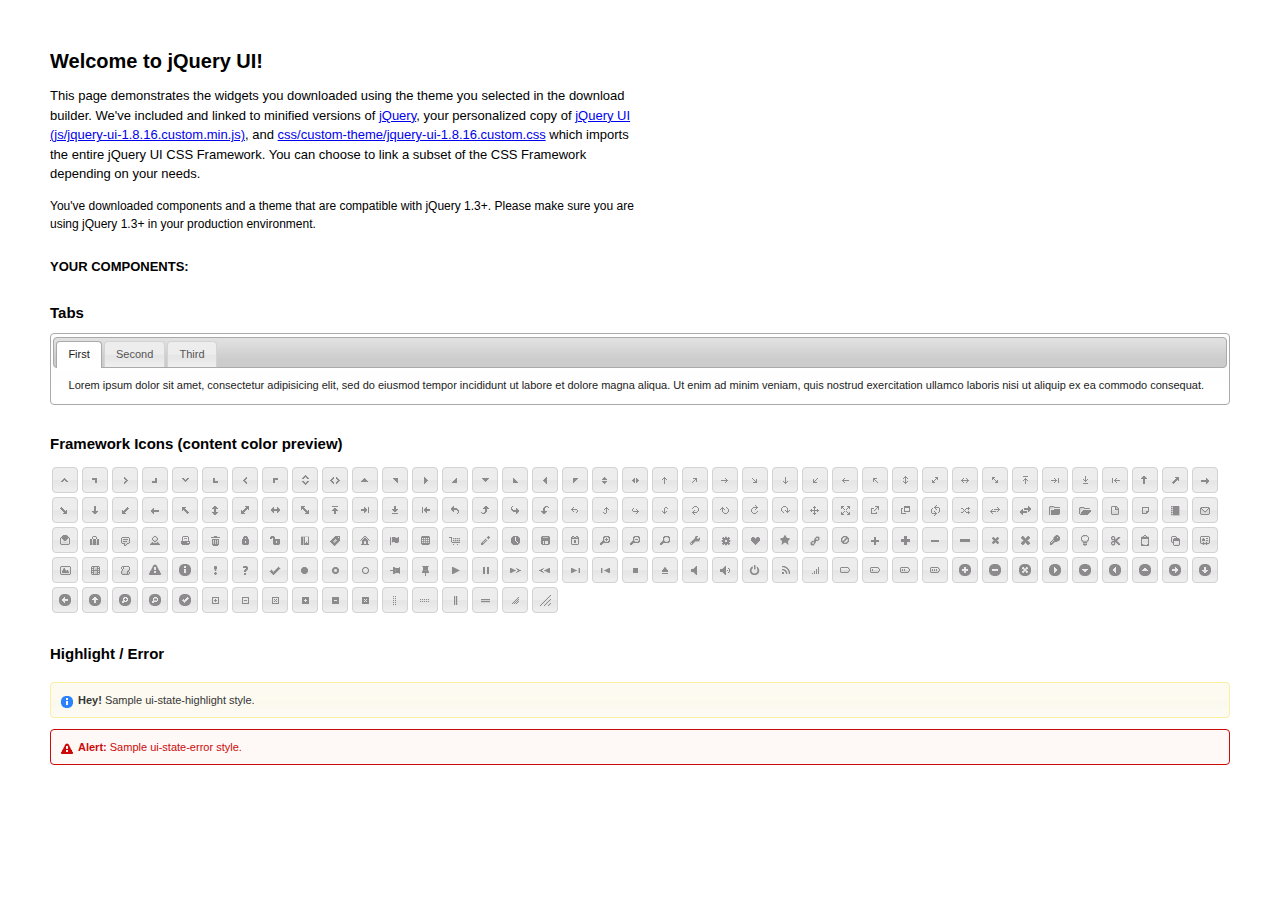
<file: jquery-ui/index.html>
<!DOCTYPE html>
<html>
	<head>
		<meta http-equiv="Content-Type" content="text/html; charset=iso-8859-1" />
		<title>jQuery UI Example Page</title>
		<link type="text/css" href="css/custom-theme/jquery-ui-1.8.16.custom.css" rel="stylesheet" />	
		<script type="text/javascript" src="js/jquery-1.6.2.min.js"></script>
		<script type="text/javascript" src="js/jquery-ui-1.8.16.custom.min.js"></script>
		<script type="text/javascript">
			$(function(){
	
				// Tabs
				$('#tabs').tabs();
				
				//hover states on the static widgets
				$('#dialog_link, ul#icons li').hover(
					function() { $(this).addClass('ui-state-hover'); }, 
					function() { $(this).removeClass('ui-state-hover'); }
				);
				
			});
		</script>
		<style type="text/css">
			/*demo page css*/
			body{ font: 62.5% "Trebuchet MS", sans-serif; margin: 50px;}
			.demoHeaders { margin-top: 2em; }
			#dialog_link {padding: .4em 1em .4em 20px;text-decoration: none;position: relative;}
			#dialog_link span.ui-icon {margin: 0 5px 0 0;position: absolute;left: .2em;top: 50%;margin-top: -8px;}
			ul#icons {margin: 0; padding: 0;}
			ul#icons li {margin: 2px; position: relative; padding: 4px 0; cursor: pointer; float: left;  list-style: none;}
			ul#icons span.ui-icon {float: left; margin: 0 4px;}
		</style>	
	</head>
	<body>
	<h1>Welcome to jQuery UI!</h1>
	<p style="font-size: 1.3em; line-height: 1.5; margin: 1em 0; width: 50%;">This page demonstrates the widgets you downloaded using the theme you selected in the download builder. We've included and linked to minified versions of <a href="js/jquery-1.6.2.min.js">jQuery</a>, your personalized copy of <a href="js/jquery-ui-1.8.16.custom.min.js">jQuery UI (js/jquery-ui-1.8.16.custom.min.js)</a>, and <a href="css/custom-theme/jquery-ui-1.8.16.custom.css">css/custom-theme/jquery-ui-1.8.16.custom.css</a> which imports the entire jQuery UI CSS Framework. You can choose to link a subset of the CSS Framework depending on your needs. </p>
	<p style="font-size: 1.2em; line-height: 1.5; margin: 1em 0; width: 50%;">You've downloaded components and a theme that are compatible with jQuery 1.3+. Please make sure you are using jQuery 1.3+ in your production environment.</p>	

	<p style="font-weight: bold; margin: 2em 0 1em; font-size: 1.3em;">YOUR COMPONENTS:</p>
	
		<!-- Tabs -->
		<h2 class="demoHeaders">Tabs</h2>
		<div id="tabs">
			<ul>
				<li><a href="#tabs-1">First</a></li>
				<li><a href="#tabs-2">Second</a></li>
				<li><a href="#tabs-3">Third</a></li>
			</ul>
			<div id="tabs-1">Lorem ipsum dolor sit amet, consectetur adipisicing elit, sed do eiusmod tempor incididunt ut labore et dolore magna aliqua. Ut enim ad minim veniam, quis nostrud exercitation ullamco laboris nisi ut aliquip ex ea commodo consequat.</div>
			<div id="tabs-2">Phasellus mattis tincidunt nibh. Cras orci urna, blandit id, pretium vel, aliquet ornare, felis. Maecenas scelerisque sem non nisl. Fusce sed lorem in enim dictum bibendum.</div>
			<div id="tabs-3">Nam dui erat, auctor a, dignissim quis, sollicitudin eu, felis. Pellentesque nisi urna, interdum eget, sagittis et, consequat vestibulum, lacus. Mauris porttitor ullamcorper augue.</div>
		</div>
			
				
				
		<h2 class="demoHeaders">Framework Icons (content color preview)</h2>
		<ul id="icons" class="ui-widget ui-helper-clearfix">
		
		<li class="ui-state-default ui-corner-all" title=".ui-icon-carat-1-n"><span class="ui-icon ui-icon-carat-1-n"></span></li>
		<li class="ui-state-default ui-corner-all" title=".ui-icon-carat-1-ne"><span class="ui-icon ui-icon-carat-1-ne"></span></li>
		<li class="ui-state-default ui-corner-all" title=".ui-icon-carat-1-e"><span class="ui-icon ui-icon-carat-1-e"></span></li>
		
		<li class="ui-state-default ui-corner-all" title=".ui-icon-carat-1-se"><span class="ui-icon ui-icon-carat-1-se"></span></li>
		<li class="ui-state-default ui-corner-all" title=".ui-icon-carat-1-s"><span class="ui-icon ui-icon-carat-1-s"></span></li>
		<li class="ui-state-default ui-corner-all" title=".ui-icon-carat-1-sw"><span class="ui-icon ui-icon-carat-1-sw"></span></li>
		<li class="ui-state-default ui-corner-all" title=".ui-icon-carat-1-w"><span class="ui-icon ui-icon-carat-1-w"></span></li>
		<li class="ui-state-default ui-corner-all" title=".ui-icon-carat-1-nw"><span class="ui-icon ui-icon-carat-1-nw"></span></li>
		<li class="ui-state-default ui-corner-all" title=".ui-icon-carat-2-n-s"><span class="ui-icon ui-icon-carat-2-n-s"></span></li>
		<li class="ui-state-default ui-corner-all" title=".ui-icon-carat-2-e-w"><span class="ui-icon ui-icon-carat-2-e-w"></span></li>
		<li class="ui-state-default ui-corner-all" title=".ui-icon-triangle-1-n"><span class="ui-icon ui-icon-triangle-1-n"></span></li>
		<li class="ui-state-default ui-corner-all" title=".ui-icon-triangle-1-ne"><span class="ui-icon ui-icon-triangle-1-ne"></span></li>
		
		<li class="ui-state-default ui-corner-all" title=".ui-icon-triangle-1-e"><span class="ui-icon ui-icon-triangle-1-e"></span></li>
		<li class="ui-state-default ui-corner-all" title=".ui-icon-triangle-1-se"><span class="ui-icon ui-icon-triangle-1-se"></span></li>
		<li class="ui-state-default ui-corner-all" title=".ui-icon-triangle-1-s"><span class="ui-icon ui-icon-triangle-1-s"></span></li>
		<li class="ui-state-default ui-corner-all" title=".ui-icon-triangle-1-sw"><span class="ui-icon ui-icon-triangle-1-sw"></span></li>
		<li class="ui-state-default ui-corner-all" title=".ui-icon-triangle-1-w"><span class="ui-icon ui-icon-triangle-1-w"></span></li>
		<li class="ui-state-default ui-corner-all" title=".ui-icon-triangle-1-nw"><span class="ui-icon ui-icon-triangle-1-nw"></span></li>
		<li class="ui-state-default ui-corner-all" title=".ui-icon-triangle-2-n-s"><span class="ui-icon ui-icon-triangle-2-n-s"></span></li>
		<li class="ui-state-default ui-corner-all" title=".ui-icon-triangle-2-e-w"><span class="ui-icon ui-icon-triangle-2-e-w"></span></li>
		<li class="ui-state-default ui-corner-all" title=".ui-icon-arrow-1-n"><span class="ui-icon ui-icon-arrow-1-n"></span></li>
		
		<li class="ui-state-default ui-corner-all" title=".ui-icon-arrow-1-ne"><span class="ui-icon ui-icon-arrow-1-ne"></span></li>
		<li class="ui-state-default ui-corner-all" title=".ui-icon-arrow-1-e"><span class="ui-icon ui-icon-arrow-1-e"></span></li>
		<li class="ui-state-default ui-corner-all" title=".ui-icon-arrow-1-se"><span class="ui-icon ui-icon-arrow-1-se"></span></li>
		<li class="ui-state-default ui-corner-all" title=".ui-icon-arrow-1-s"><span class="ui-icon ui-icon-arrow-1-s"></span></li>
		<li class="ui-state-default ui-corner-all" title=".ui-icon-arrow-1-sw"><span class="ui-icon ui-icon-arrow-1-sw"></span></li>
		<li class="ui-state-default ui-corner-all" title=".ui-icon-arrow-1-w"><span class="ui-icon ui-icon-arrow-1-w"></span></li>
		<li class="ui-state-default ui-corner-all" title=".ui-icon-arrow-1-nw"><span class="ui-icon ui-icon-arrow-1-nw"></span></li>
		<li class="ui-state-default ui-corner-all" title=".ui-icon-arrow-2-n-s"><span class="ui-icon ui-icon-arrow-2-n-s"></span></li>
		<li class="ui-state-default ui-corner-all" title=".ui-icon-arrow-2-ne-sw"><span class="ui-icon ui-icon-arrow-2-ne-sw"></span></li>
		
		<li class="ui-state-default ui-corner-all" title=".ui-icon-arrow-2-e-w"><span class="ui-icon ui-icon-arrow-2-e-w"></span></li>
		<li class="ui-state-default ui-corner-all" title=".ui-icon-arrow-2-se-nw"><span class="ui-icon ui-icon-arrow-2-se-nw"></span></li>
		<li class="ui-state-default ui-corner-all" title=".ui-icon-arrowstop-1-n"><span class="ui-icon ui-icon-arrowstop-1-n"></span></li>
		<li class="ui-state-default ui-corner-all" title=".ui-icon-arrowstop-1-e"><span class="ui-icon ui-icon-arrowstop-1-e"></span></li>
		<li class="ui-state-default ui-corner-all" title=".ui-icon-arrowstop-1-s"><span class="ui-icon ui-icon-arrowstop-1-s"></span></li>
		<li class="ui-state-default ui-corner-all" title=".ui-icon-arrowstop-1-w"><span class="ui-icon ui-icon-arrowstop-1-w"></span></li>
		<li class="ui-state-default ui-corner-all" title=".ui-icon-arrowthick-1-n"><span class="ui-icon ui-icon-arrowthick-1-n"></span></li>
		<li class="ui-state-default ui-corner-all" title=".ui-icon-arrowthick-1-ne"><span class="ui-icon ui-icon-arrowthick-1-ne"></span></li>
		<li class="ui-state-default ui-corner-all" title=".ui-icon-arrowthick-1-e"><span class="ui-icon ui-icon-arrowthick-1-e"></span></li>
		
		<li class="ui-state-default ui-corner-all" title=".ui-icon-arrowthick-1-se"><span class="ui-icon ui-icon-arrowthick-1-se"></span></li>
		<li class="ui-state-default ui-corner-all" title=".ui-icon-arrowthick-1-s"><span class="ui-icon ui-icon-arrowthick-1-s"></span></li>
		<li class="ui-state-default ui-corner-all" title=".ui-icon-arrowthick-1-sw"><span class="ui-icon ui-icon-arrowthick-1-sw"></span></li>
		<li class="ui-state-default ui-corner-all" title=".ui-icon-arrowthick-1-w"><span class="ui-icon ui-icon-arrowthick-1-w"></span></li>
		<li class="ui-state-default ui-corner-all" title=".ui-icon-arrowthick-1-nw"><span class="ui-icon ui-icon-arrowthick-1-nw"></span></li>
		<li class="ui-state-default ui-corner-all" title=".ui-icon-arrowthick-2-n-s"><span class="ui-icon ui-icon-arrowthick-2-n-s"></span></li>
		<li class="ui-state-default ui-corner-all" title=".ui-icon-arrowthick-2-ne-sw"><span class="ui-icon ui-icon-arrowthick-2-ne-sw"></span></li>
		<li class="ui-state-default ui-corner-all" title=".ui-icon-arrowthick-2-e-w"><span class="ui-icon ui-icon-arrowthick-2-e-w"></span></li>
		<li class="ui-state-default ui-corner-all" title=".ui-icon-arrowthick-2-se-nw"><span class="ui-icon ui-icon-arrowthick-2-se-nw"></span></li>
		
		<li class="ui-state-default ui-corner-all" title=".ui-icon-arrowthickstop-1-n"><span class="ui-icon ui-icon-arrowthickstop-1-n"></span></li>
		<li class="ui-state-default ui-corner-all" title=".ui-icon-arrowthickstop-1-e"><span class="ui-icon ui-icon-arrowthickstop-1-e"></span></li>
		<li class="ui-state-default ui-corner-all" title=".ui-icon-arrowthickstop-1-s"><span class="ui-icon ui-icon-arrowthickstop-1-s"></span></li>
		<li class="ui-state-default ui-corner-all" title=".ui-icon-arrowthickstop-1-w"><span class="ui-icon ui-icon-arrowthickstop-1-w"></span></li>
		<li class="ui-state-default ui-corner-all" title=".ui-icon-arrowreturnthick-1-w"><span class="ui-icon ui-icon-arrowreturnthick-1-w"></span></li>
		<li class="ui-state-default ui-corner-all" title=".ui-icon-arrowreturnthick-1-n"><span class="ui-icon ui-icon-arrowreturnthick-1-n"></span></li>
		<li class="ui-state-default ui-corner-all" title=".ui-icon-arrowreturnthick-1-e"><span class="ui-icon ui-icon-arrowreturnthick-1-e"></span></li>
		<li class="ui-state-default ui-corner-all" title=".ui-icon-arrowreturnthick-1-s"><span class="ui-icon ui-icon-arrowreturnthick-1-s"></span></li>
		<li class="ui-state-default ui-corner-all" title=".ui-icon-arrowreturn-1-w"><span class="ui-icon ui-icon-arrowreturn-1-w"></span></li>
		
		<li class="ui-state-default ui-corner-all" title=".ui-icon-arrowreturn-1-n"><span class="ui-icon ui-icon-arrowreturn-1-n"></span></li>
		<li class="ui-state-default ui-corner-all" title=".ui-icon-arrowreturn-1-e"><span class="ui-icon ui-icon-arrowreturn-1-e"></span></li>
		<li class="ui-state-default ui-corner-all" title=".ui-icon-arrowreturn-1-s"><span class="ui-icon ui-icon-arrowreturn-1-s"></span></li>
		<li class="ui-state-default ui-corner-all" title=".ui-icon-arrowrefresh-1-w"><span class="ui-icon ui-icon-arrowrefresh-1-w"></span></li>
		<li class="ui-state-default ui-corner-all" title=".ui-icon-arrowrefresh-1-n"><span class="ui-icon ui-icon-arrowrefresh-1-n"></span></li>
		<li class="ui-state-default ui-corner-all" title=".ui-icon-arrowrefresh-1-e"><span class="ui-icon ui-icon-arrowrefresh-1-e"></span></li>
		<li class="ui-state-default ui-corner-all" title=".ui-icon-arrowrefresh-1-s"><span class="ui-icon ui-icon-arrowrefresh-1-s"></span></li>
		<li class="ui-state-default ui-corner-all" title=".ui-icon-arrow-4"><span class="ui-icon ui-icon-arrow-4"></span></li>
		<li class="ui-state-default ui-corner-all" title=".ui-icon-arrow-4-diag"><span class="ui-icon ui-icon-arrow-4-diag"></span></li>
		
		<li class="ui-state-default ui-corner-all" title=".ui-icon-extlink"><span class="ui-icon ui-icon-extlink"></span></li>
		<li class="ui-state-default ui-corner-all" title=".ui-icon-newwin"><span class="ui-icon ui-icon-newwin"></span></li>
		<li class="ui-state-default ui-corner-all" title=".ui-icon-refresh"><span class="ui-icon ui-icon-refresh"></span></li>
		<li class="ui-state-default ui-corner-all" title=".ui-icon-shuffle"><span class="ui-icon ui-icon-shuffle"></span></li>
		<li class="ui-state-default ui-corner-all" title=".ui-icon-transfer-e-w"><span class="ui-icon ui-icon-transfer-e-w"></span></li>
		<li class="ui-state-default ui-corner-all" title=".ui-icon-transferthick-e-w"><span class="ui-icon ui-icon-transferthick-e-w"></span></li>
		<li class="ui-state-default ui-corner-all" title=".ui-icon-folder-collapsed"><span class="ui-icon ui-icon-folder-collapsed"></span></li>
		<li class="ui-state-default ui-corner-all" title=".ui-icon-folder-open"><span class="ui-icon ui-icon-folder-open"></span></li>
		<li class="ui-state-default ui-corner-all" title=".ui-icon-document"><span class="ui-icon ui-icon-document"></span></li>
		
		<li class="ui-state-default ui-corner-all" title=".ui-icon-document-b"><span class="ui-icon ui-icon-document-b"></span></li>
		<li class="ui-state-default ui-corner-all" title=".ui-icon-note"><span class="ui-icon ui-icon-note"></span></li>
		<li class="ui-state-default ui-corner-all" title=".ui-icon-mail-closed"><span class="ui-icon ui-icon-mail-closed"></span></li>
		<li class="ui-state-default ui-corner-all" title=".ui-icon-mail-open"><span class="ui-icon ui-icon-mail-open"></span></li>
		<li class="ui-state-default ui-corner-all" title=".ui-icon-suitcase"><span class="ui-icon ui-icon-suitcase"></span></li>
		<li class="ui-state-default ui-corner-all" title=".ui-icon-comment"><span class="ui-icon ui-icon-comment"></span></li>
		<li class="ui-state-default ui-corner-all" title=".ui-icon-person"><span class="ui-icon ui-icon-person"></span></li>
		<li class="ui-state-default ui-corner-all" title=".ui-icon-print"><span class="ui-icon ui-icon-print"></span></li>
		<li class="ui-state-default ui-corner-all" title=".ui-icon-trash"><span class="ui-icon ui-icon-trash"></span></li>
		
		<li class="ui-state-default ui-corner-all" title=".ui-icon-locked"><span class="ui-icon ui-icon-locked"></span></li>
		<li class="ui-state-default ui-corner-all" title=".ui-icon-unlocked"><span class="ui-icon ui-icon-unlocked"></span></li>
		<li class="ui-state-default ui-corner-all" title=".ui-icon-bookmark"><span class="ui-icon ui-icon-bookmark"></span></li>
		<li class="ui-state-default ui-corner-all" title=".ui-icon-tag"><span class="ui-icon ui-icon-tag"></span></li>
		<li class="ui-state-default ui-corner-all" title=".ui-icon-home"><span class="ui-icon ui-icon-home"></span></li>
		<li class="ui-state-default ui-corner-all" title=".ui-icon-flag"><span class="ui-icon ui-icon-flag"></span></li>
		<li class="ui-state-default ui-corner-all" title=".ui-icon-calculator"><span class="ui-icon ui-icon-calculator"></span></li>
		<li class="ui-state-default ui-corner-all" title=".ui-icon-cart"><span class="ui-icon ui-icon-cart"></span></li>
		<li class="ui-state-default ui-corner-all" title=".ui-icon-pencil"><span class="ui-icon ui-icon-pencil"></span></li>
		
		<li class="ui-state-default ui-corner-all" title=".ui-icon-clock"><span class="ui-icon ui-icon-clock"></span></li>
		<li class="ui-state-default ui-corner-all" title=".ui-icon-disk"><span class="ui-icon ui-icon-disk"></span></li>
		<li class="ui-state-default ui-corner-all" title=".ui-icon-calendar"><span class="ui-icon ui-icon-calendar"></span></li>
		<li class="ui-state-default ui-corner-all" title=".ui-icon-zoomin"><span class="ui-icon ui-icon-zoomin"></span></li>
		<li class="ui-state-default ui-corner-all" title=".ui-icon-zoomout"><span class="ui-icon ui-icon-zoomout"></span></li>
		<li class="ui-state-default ui-corner-all" title=".ui-icon-search"><span class="ui-icon ui-icon-search"></span></li>
		<li class="ui-state-default ui-corner-all" title=".ui-icon-wrench"><span class="ui-icon ui-icon-wrench"></span></li>
		<li class="ui-state-default ui-corner-all" title=".ui-icon-gear"><span class="ui-icon ui-icon-gear"></span></li>
		<li class="ui-state-default ui-corner-all" title=".ui-icon-heart"><span class="ui-icon ui-icon-heart"></span></li>
		
		<li class="ui-state-default ui-corner-all" title=".ui-icon-star"><span class="ui-icon ui-icon-star"></span></li>
		<li class="ui-state-default ui-corner-all" title=".ui-icon-link"><span class="ui-icon ui-icon-link"></span></li>
		<li class="ui-state-default ui-corner-all" title=".ui-icon-cancel"><span class="ui-icon ui-icon-cancel"></span></li>
		<li class="ui-state-default ui-corner-all" title=".ui-icon-plus"><span class="ui-icon ui-icon-plus"></span></li>
		<li class="ui-state-default ui-corner-all" title=".ui-icon-plusthick"><span class="ui-icon ui-icon-plusthick"></span></li>
		<li class="ui-state-default ui-corner-all" title=".ui-icon-minus"><span class="ui-icon ui-icon-minus"></span></li>
		<li class="ui-state-default ui-corner-all" title=".ui-icon-minusthick"><span class="ui-icon ui-icon-minusthick"></span></li>
		<li class="ui-state-default ui-corner-all" title=".ui-icon-close"><span class="ui-icon ui-icon-close"></span></li>
		<li class="ui-state-default ui-corner-all" title=".ui-icon-closethick"><span class="ui-icon ui-icon-closethick"></span></li>
		
		<li class="ui-state-default ui-corner-all" title=".ui-icon-key"><span class="ui-icon ui-icon-key"></span></li>
		<li class="ui-state-default ui-corner-all" title=".ui-icon-lightbulb"><span class="ui-icon ui-icon-lightbulb"></span></li>
		<li class="ui-state-default ui-corner-all" title=".ui-icon-scissors"><span class="ui-icon ui-icon-scissors"></span></li>
		<li class="ui-state-default ui-corner-all" title=".ui-icon-clipboard"><span class="ui-icon ui-icon-clipboard"></span></li>
		<li class="ui-state-default ui-corner-all" title=".ui-icon-copy"><span class="ui-icon ui-icon-copy"></span></li>
		<li class="ui-state-default ui-corner-all" title=".ui-icon-contact"><span class="ui-icon ui-icon-contact"></span></li>
		<li class="ui-state-default ui-corner-all" title=".ui-icon-image"><span class="ui-icon ui-icon-image"></span></li>
		<li class="ui-state-default ui-corner-all" title=".ui-icon-video"><span class="ui-icon ui-icon-video"></span></li>
		<li class="ui-state-default ui-corner-all" title=".ui-icon-script"><span class="ui-icon ui-icon-script"></span></li>
		<li class="ui-state-default ui-corner-all" title=".ui-icon-alert"><span class="ui-icon ui-icon-alert"></span></li>
		
		<li class="ui-state-default ui-corner-all" title=".ui-icon-info"><span class="ui-icon ui-icon-info"></span></li>
		<li class="ui-state-default ui-corner-all" title=".ui-icon-notice"><span class="ui-icon ui-icon-notice"></span></li>
		<li class="ui-state-default ui-corner-all" title=".ui-icon-help"><span class="ui-icon ui-icon-help"></span></li>
		<li class="ui-state-default ui-corner-all" title=".ui-icon-check"><span class="ui-icon ui-icon-check"></span></li>
		<li class="ui-state-default ui-corner-all" title=".ui-icon-bullet"><span class="ui-icon ui-icon-bullet"></span></li>
		<li class="ui-state-default ui-corner-all" title=".ui-icon-radio-off"><span class="ui-icon ui-icon-radio-off"></span></li>
		<li class="ui-state-default ui-corner-all" title=".ui-icon-radio-on"><span class="ui-icon ui-icon-radio-on"></span></li>
		<li class="ui-state-default ui-corner-all" title=".ui-icon-pin-w"><span class="ui-icon ui-icon-pin-w"></span></li>
		<li class="ui-state-default ui-corner-all" title=".ui-icon-pin-s"><span class="ui-icon ui-icon-pin-s"></span></li>
		<li class="ui-state-default ui-corner-all" title=".ui-icon-play"><span class="ui-icon ui-icon-play"></span></li>
		<li class="ui-state-default ui-corner-all" title=".ui-icon-pause"><span class="ui-icon ui-icon-pause"></span></li>
		
		<li class="ui-state-default ui-corner-all" title=".ui-icon-seek-next"><span class="ui-icon ui-icon-seek-next"></span></li>
		<li class="ui-state-default ui-corner-all" title=".ui-icon-seek-prev"><span class="ui-icon ui-icon-seek-prev"></span></li>
		<li class="ui-state-default ui-corner-all" title=".ui-icon-seek-end"><span class="ui-icon ui-icon-seek-end"></span></li>
		<li class="ui-state-default ui-corner-all" title=".ui-icon-seek-first"><span class="ui-icon ui-icon-seek-first"></span></li>
		<li class="ui-state-default ui-corner-all" title=".ui-icon-stop"><span class="ui-icon ui-icon-stop"></span></li>
		<li class="ui-state-default ui-corner-all" title=".ui-icon-eject"><span class="ui-icon ui-icon-eject"></span></li>
		<li class="ui-state-default ui-corner-all" title=".ui-icon-volume-off"><span class="ui-icon ui-icon-volume-off"></span></li>
		<li class="ui-state-default ui-corner-all" title=".ui-icon-volume-on"><span class="ui-icon ui-icon-volume-on"></span></li>
		<li class="ui-state-default ui-corner-all" title=".ui-icon-power"><span class="ui-icon ui-icon-power"></span></li>
		
		<li class="ui-state-default ui-corner-all" title=".ui-icon-signal-diag"><span class="ui-icon ui-icon-signal-diag"></span></li>
		<li class="ui-state-default ui-corner-all" title=".ui-icon-signal"><span class="ui-icon ui-icon-signal"></span></li>
		<li class="ui-state-default ui-corner-all" title=".ui-icon-battery-0"><span class="ui-icon ui-icon-battery-0"></span></li>
		<li class="ui-state-default ui-corner-all" title=".ui-icon-battery-1"><span class="ui-icon ui-icon-battery-1"></span></li>
		<li class="ui-state-default ui-corner-all" title=".ui-icon-battery-2"><span class="ui-icon ui-icon-battery-2"></span></li>
		<li class="ui-state-default ui-corner-all" title=".ui-icon-battery-3"><span class="ui-icon ui-icon-battery-3"></span></li>
		<li class="ui-state-default ui-corner-all" title=".ui-icon-circle-plus"><span class="ui-icon ui-icon-circle-plus"></span></li>
		<li class="ui-state-default ui-corner-all" title=".ui-icon-circle-minus"><span class="ui-icon ui-icon-circle-minus"></span></li>
		<li class="ui-state-default ui-corner-all" title=".ui-icon-circle-close"><span class="ui-icon ui-icon-circle-close"></span></li>
		
		<li class="ui-state-default ui-corner-all" title=".ui-icon-circle-triangle-e"><span class="ui-icon ui-icon-circle-triangle-e"></span></li>
		<li class="ui-state-default ui-corner-all" title=".ui-icon-circle-triangle-s"><span class="ui-icon ui-icon-circle-triangle-s"></span></li>
		<li class="ui-state-default ui-corner-all" title=".ui-icon-circle-triangle-w"><span class="ui-icon ui-icon-circle-triangle-w"></span></li>
		<li class="ui-state-default ui-corner-all" title=".ui-icon-circle-triangle-n"><span class="ui-icon ui-icon-circle-triangle-n"></span></li>
		<li class="ui-state-default ui-corner-all" title=".ui-icon-circle-arrow-e"><span class="ui-icon ui-icon-circle-arrow-e"></span></li>
		<li class="ui-state-default ui-corner-all" title=".ui-icon-circle-arrow-s"><span class="ui-icon ui-icon-circle-arrow-s"></span></li>
		<li class="ui-state-default ui-corner-all" title=".ui-icon-circle-arrow-w"><span class="ui-icon ui-icon-circle-arrow-w"></span></li>
		<li class="ui-state-default ui-corner-all" title=".ui-icon-circle-arrow-n"><span class="ui-icon ui-icon-circle-arrow-n"></span></li>
		<li class="ui-state-default ui-corner-all" title=".ui-icon-circle-zoomin"><span class="ui-icon ui-icon-circle-zoomin"></span></li>
		
		<li class="ui-state-default ui-corner-all" title=".ui-icon-circle-zoomout"><span class="ui-icon ui-icon-circle-zoomout"></span></li>
		<li class="ui-state-default ui-corner-all" title=".ui-icon-circle-check"><span class="ui-icon ui-icon-circle-check"></span></li>
		<li class="ui-state-default ui-corner-all" title=".ui-icon-circlesmall-plus"><span class="ui-icon ui-icon-circlesmall-plus"></span></li>
		<li class="ui-state-default ui-corner-all" title=".ui-icon-circlesmall-minus"><span class="ui-icon ui-icon-circlesmall-minus"></span></li>
		<li class="ui-state-default ui-corner-all" title=".ui-icon-circlesmall-close"><span class="ui-icon ui-icon-circlesmall-close"></span></li>
		<li class="ui-state-default ui-corner-all" title=".ui-icon-squaresmall-plus"><span class="ui-icon ui-icon-squaresmall-plus"></span></li>
		<li class="ui-state-default ui-corner-all" title=".ui-icon-squaresmall-minus"><span class="ui-icon ui-icon-squaresmall-minus"></span></li>
		<li class="ui-state-default ui-corner-all" title=".ui-icon-squaresmall-close"><span class="ui-icon ui-icon-squaresmall-close"></span></li>
		<li class="ui-state-default ui-corner-all" title=".ui-icon-grip-dotted-vertical"><span class="ui-icon ui-icon-grip-dotted-vertical"></span></li>
		
		<li class="ui-state-default ui-corner-all" title=".ui-icon-grip-dotted-horizontal"><span class="ui-icon ui-icon-grip-dotted-horizontal"></span></li>
		<li class="ui-state-default ui-corner-all" title=".ui-icon-grip-solid-vertical"><span class="ui-icon ui-icon-grip-solid-vertical"></span></li>
		<li class="ui-state-default ui-corner-all" title=".ui-icon-grip-solid-horizontal"><span class="ui-icon ui-icon-grip-solid-horizontal"></span></li>
		<li class="ui-state-default ui-corner-all" title=".ui-icon-gripsmall-diagonal-se"><span class="ui-icon ui-icon-gripsmall-diagonal-se"></span></li>
		<li class="ui-state-default ui-corner-all" title=".ui-icon-grip-diagonal-se"><span class="ui-icon ui-icon-grip-diagonal-se"></span></li>
		</ul>

			
		<!-- Highlight / Error -->
		<h2 class="demoHeaders">Highlight / Error</h2>
		<div class="ui-widget">
			<div class="ui-state-highlight ui-corner-all" style="margin-top: 20px; padding: 0 .7em;"> 
				<p><span class="ui-icon ui-icon-info" style="float: left; margin-right: .3em;"></span>
				<strong>Hey!</strong> Sample ui-state-highlight style.</p>
			</div>
		</div>
		<br/>
		<div class="ui-widget">
			<div class="ui-state-error ui-corner-all" style="padding: 0 .7em;"> 
				<p><span class="ui-icon ui-icon-alert" style="float: left; margin-right: .3em;"></span> 
				<strong>Alert:</strong> Sample ui-state-error style.</p>
			</div>
		</div>

	</body>
</html>
</file>
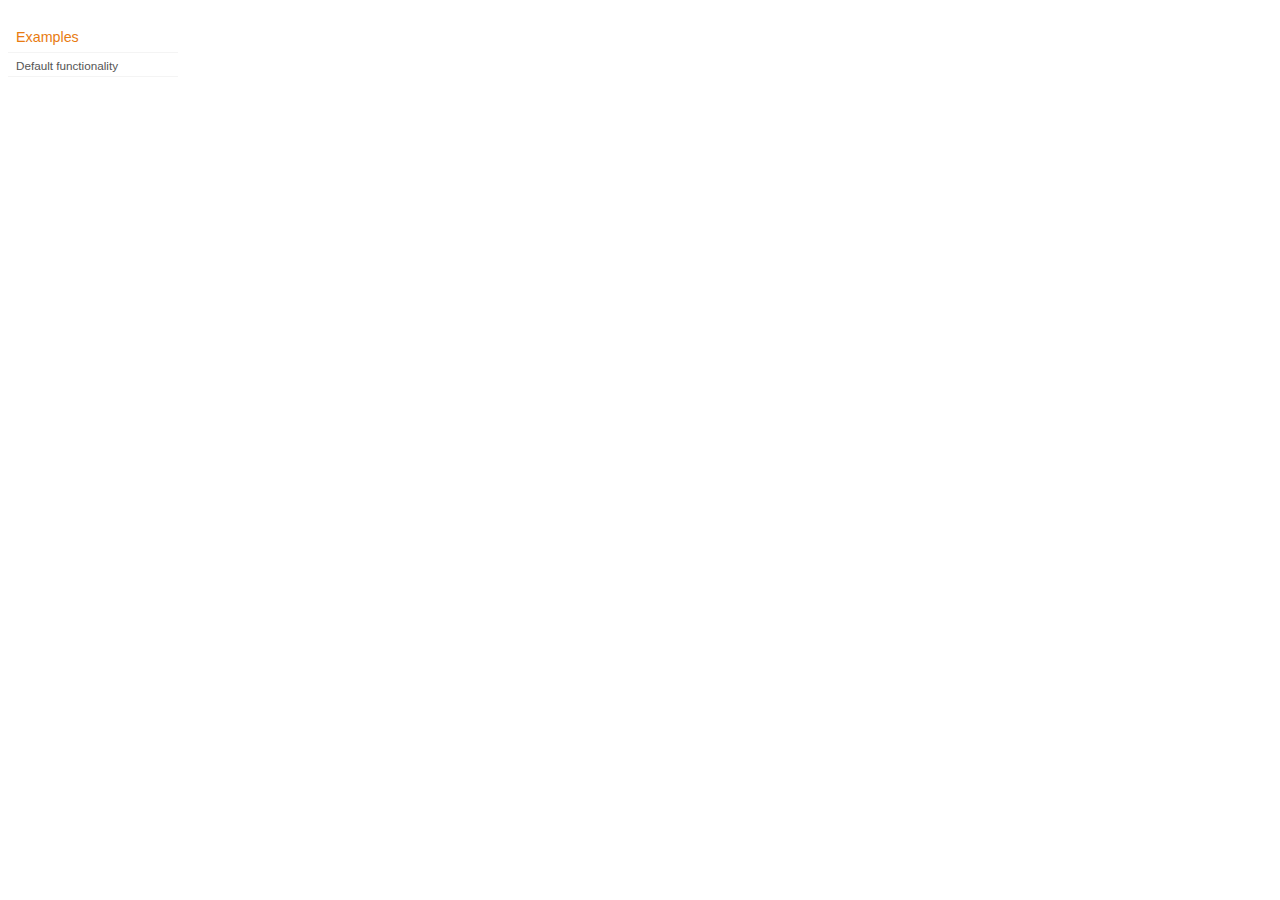
<file: jquery-ui/development-bundle/demos/addClass/index.html>
<!DOCTYPE html>
<html lang="en">
<head>
	<meta charset="utf-8">
	<title>jQuery UI Effects Demos</title>
	<link rel="stylesheet" href="../demos.css">
</head>
<body>

<div class="demos-nav">
	<h4>Examples</h4>
	<ul>
		<li class="demo-config-on"><a href="default.html">Default functionality</a></li>
	</ul>
</div>

</body>
</html>
</file>
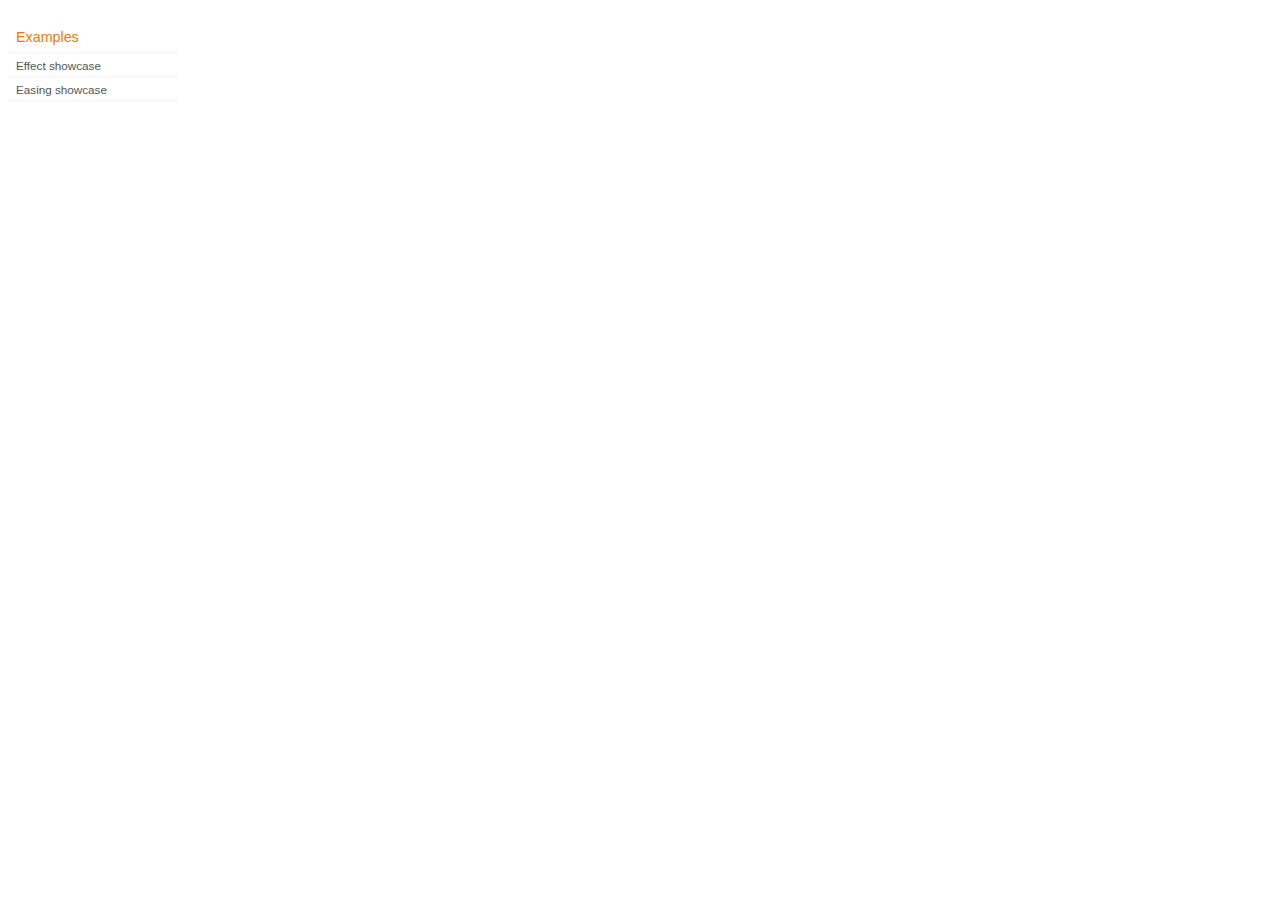
<file: jquery-ui/development-bundle/demos/effect/index.html>
<!DOCTYPE html>
<html lang="en">
<head>
	<meta charset="utf-8">
	<title>jQuery UI Effects Demos</title>
	<link rel="stylesheet" href="../demos.css">
</head>
<body>

<div class="demos-nav">
	<h4>Examples</h4>
	<ul>
		<li class="demo-config-on"><a href="default.html">Effect showcase</a></li>
		<li><a href="easing.html">Easing showcase</a></li>
	</ul>
</div>

</body>
</html>
</file>
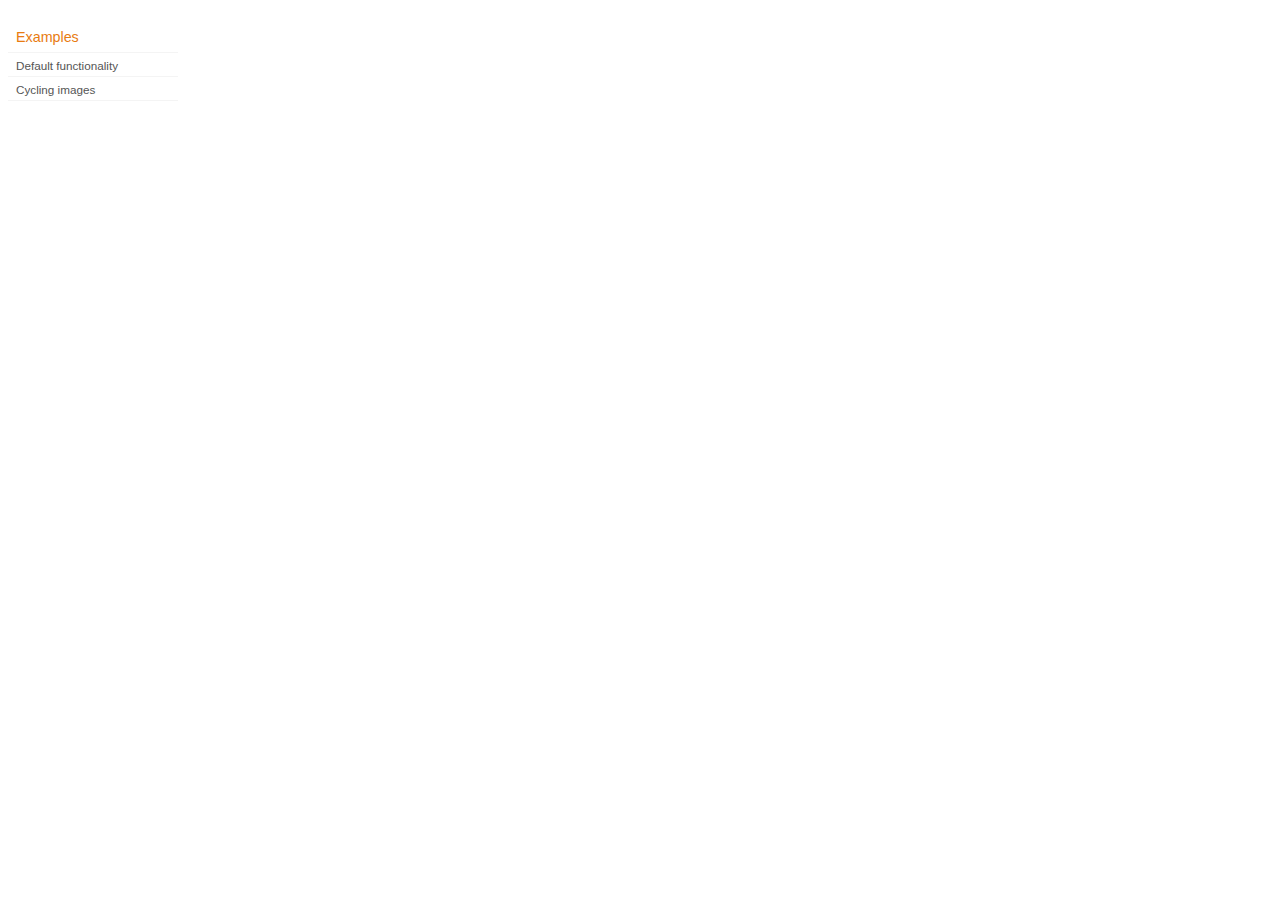
<file: jquery-ui/development-bundle/demos/position/index.html>
<!DOCTYPE html>
<html lang="en">
<head>
	<meta charset="utf-8">
	<title>jQuery UI Position Demo</title>
	<link rel="stylesheet" href="../demos.css">
</head>
<body>

<div class="demos-nav">
	<h4>Examples</h4>
	<ul>
		<li class="demo-config-on"><a href="default.html">Default functionality</a></li>
		<li><a href="cycler.html">Cycling images</a></li>
	</ul>
</div>

</body>
</html>
</file>
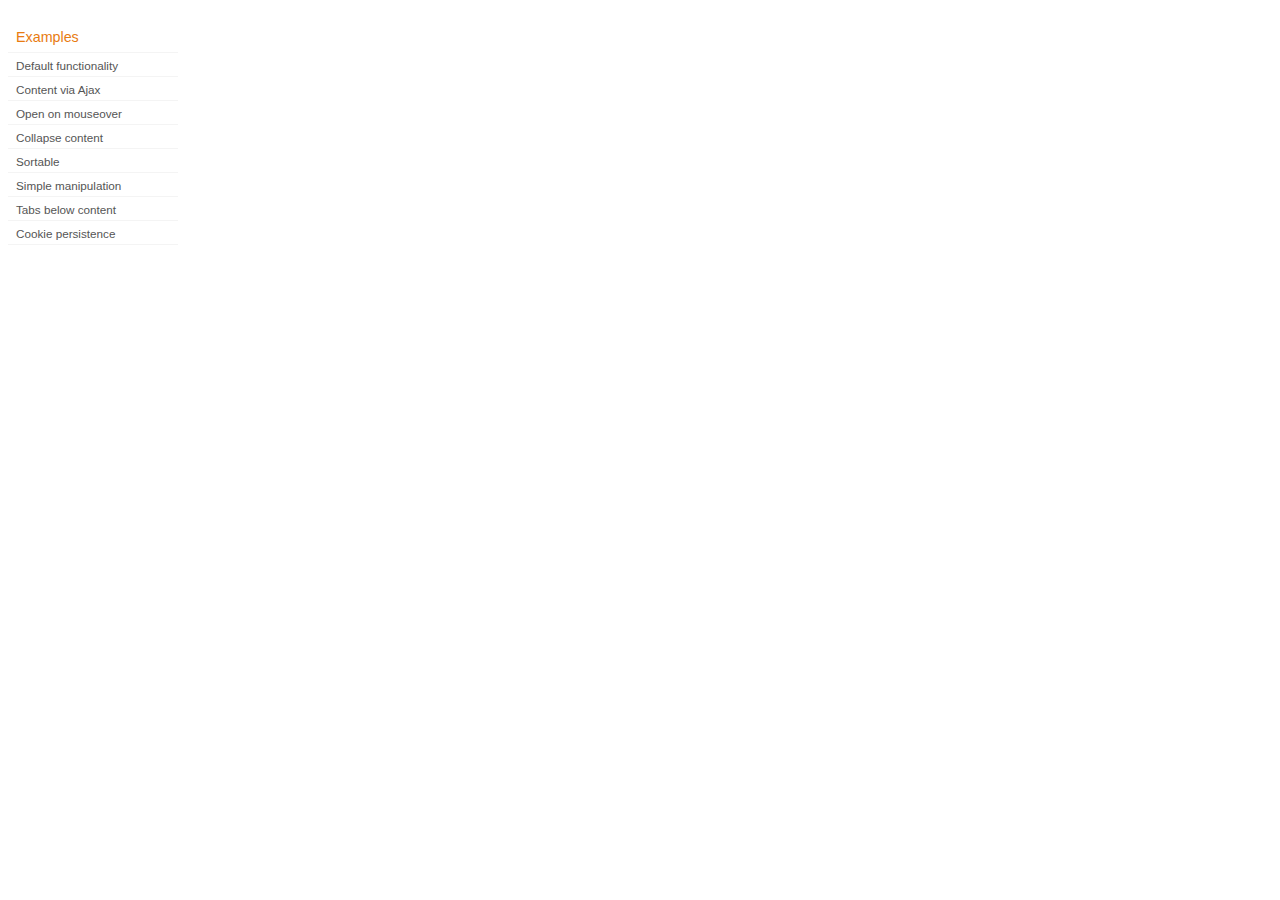
<file: jquery-ui/development-bundle/demos/tabs/index.html>
<!DOCTYPE html>
<html lang="en">
<head>
	<meta charset="utf-8">
	<title>jQuery UI Tabs Demos</title>
	<link rel="stylesheet" href="../demos.css">
</head>
<body>

<div class="demos-nav">
	<h4>Examples</h4>
	<ul>
		<li class="demo-config-on"><a href="default.html">Default functionality</a></li>
		<li><a href="ajax.html">Content via Ajax</a></li>
		<li><a href="mouseover.html">Open on mouseover</a></li>
		<li><a href="collapsible.html">Collapse content</a></li>
		<li><a href="sortable.html">Sortable</a></li>
		<li><a href="manipulation.html">Simple manipulation</a></li>
		<li><a href="bottom.html">Tabs below content</a></li>
		<li><a href="cookie.html">Cookie persistence</a></li>
	</ul>
</div>

</body>
</html>
</file>
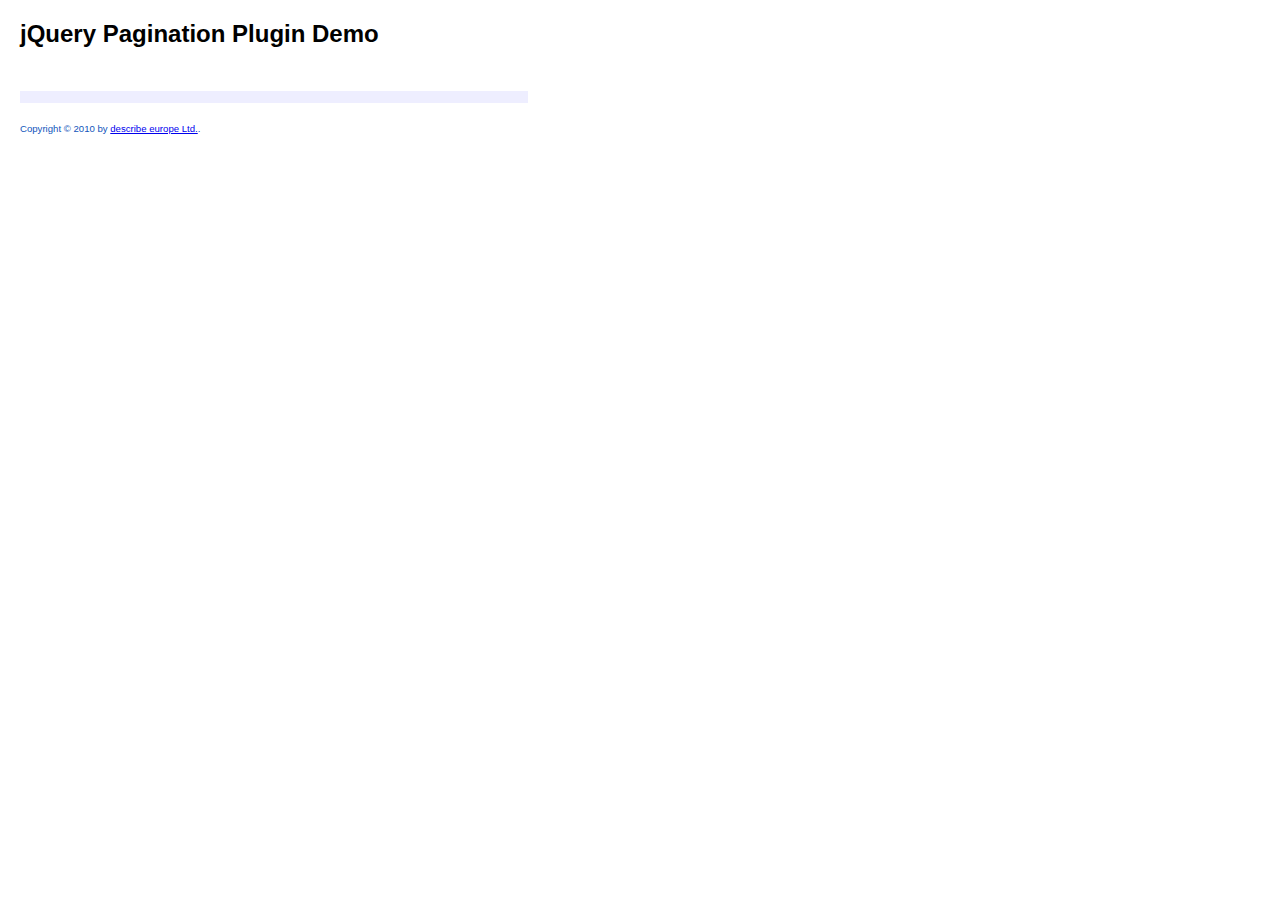
<file: pagination/demo/demo.htm>
<!DOCTYPE html PUBLIC "-//W3C//DTD XHTML 1.0 Strict//EN" "http://www.w3.org/TR/xhtml1/DTD/xhtml1-strict.dtd">
<html xmlns="http://www.w3.org/1999/xhtml" xml:lang="en">
    <head>
        <meta http-equiv="Content-Type" content="text/html; charset=utf-8" />
        <title>Pagination Demo I - Simple pagination</title>
        <link rel="stylesheet" href="../pagination.css" />
        <link rel="stylesheet" href="demo.css" />
        <script type="text/javascript" src="http://ajax.aspnetcdn.com/ajax/jQuery/jquery-1.6.4.min.js"></script>
        <script type="text/javascript" src="../jquery.pagination.js"></script>
        
        <script type="text/javascript">
        
            // This is a very simple demo that shows how a range of elements can
            // be paginated.
            // The elements that will be displayed are in a hidden DIV and are
            // cloned for display. The elements are static, there are no Ajax 
            // calls involved.
        
            /**
             * Callback function that displays the content.
             *
             * Gets called every time the user clicks on a pagination link.
             *
             * @param {int} page_index New Page index
             * @param {jQuery} jq the container with the pagination links as a jQuery object
             */
            function pageselectCallback(page_index, jq){
                var new_content = jQuery('#hiddenresult div.result:eq('+page_index+')').clone();
                $('#Searchresult').empty().append(new_content);
                return false;
            }
           
            /** 
             * Initialisation function for pagination
             */
            function initPagination() {
                // count entries inside the hidden content
                var num_entries = jQuery('#hiddenresult div.result').length;
                // Create content inside pagination element
                $("#Pagination").pagination(num_entries, {
                    callback: pageselectCallback,
                    items_per_page:1 // Show only one item per page
                });
             }
            
            // When document is ready, initialize pagination
            $(document).ready(function(){      
                initPagination();
            });
            
            
            
        </script>
    </head>
    <body>
        <h1>jQuery Pagination Plugin Demo</h1>
        <div id="Pagination"></div>
        <br style="clear:both;" />
        <div id="Searchresult">
          
        </div>
        
        <!-- Container element for all the Elements that are to be paginated -->
        <div id="hiddenresult" style="display:none;">
            <div class="result"><p>Globally maximize granular
                "outside the box" thinking vis-a-vis quality niches. Proactively formulate 24/7
                results whereas 2.0 catalysts for change. Professionally implement 24/365 niches
                rather than client-focused users.</p>
                <p>
                Competently engineer high-payoff "outside the box" thinking through cross
                functional benefits. Proactively transition intermandated processes through
                open-source niches. Progressively engage maintainable innovation and extensible
                interfaces.</p>
            </div>
            <div class="result"><p>Credibly fabricate e-business models for end-to-end niches.
                Compellingly disseminate integrated e-markets without ubiquitous services.
                Credibly create equity invested channels with multidisciplinary human capital.</p>
                <p>
                Interactively integrate competitive users rather than fully tested
                infomediaries. Seamlessly initiate premium functionalities rather than impactful
                architectures. Rapidiously leverage existing resource-leveling processes via
                user-centric portals.</p> 
            </div>
            <div class="result"><p>Monotonectally initiate unique
                e-services vis-a-vis client-centric deliverables. Quickly impact parallel
                opportunities with B2B bandwidth. Synergistically streamline client-focused
                infrastructures rather than B2C e-commerce.</p>
                <p>
                Phosfluorescently fabricate 24/365 e-business through 24/365 total linkage.
                Completely facilitate high-quality systems without stand-alone strategic theme
                areas.</p>
             </div>
        </div>
        
        <div id="footer">
            Copyright &copy; 2010 by <a href="http://www.d-scribe.de/">describe europe Ltd.</a>.
        </div>
    </body>
</html>
</file>
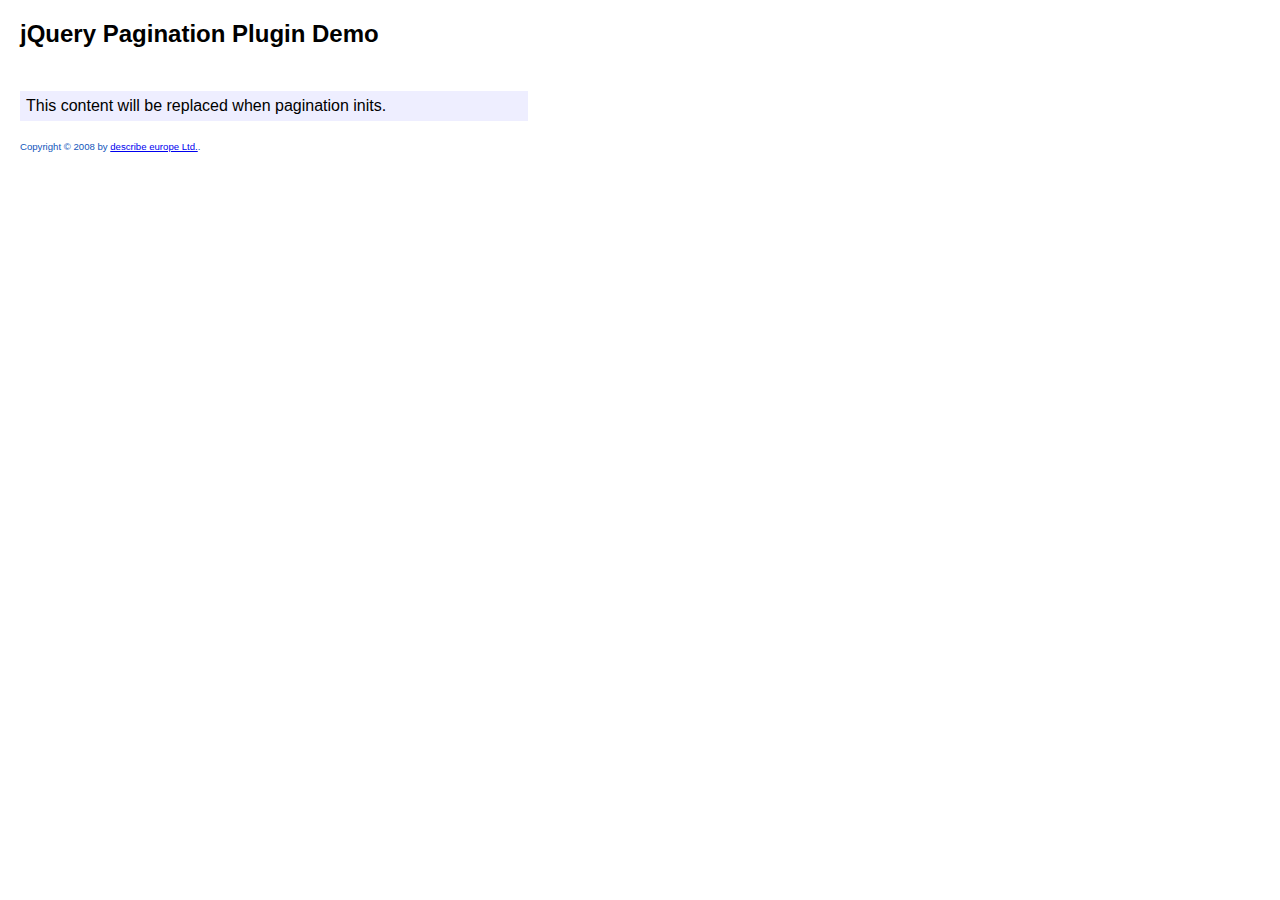
<file: pagination/demo/demo_ajax.htm>
<!DOCTYPE html PUBLIC "-//W3C//DTD XHTML 1.0 Strict//EN" "http://www.w3.org/TR/xhtml1/DTD/xhtml1-strict.dtd">
<html xmlns="http://www.w3.org/1999/xhtml" xml:lang="en">
    <head>
    	<meta http-equiv="Content-Type" content="text/html; charset=utf-8" />
    	<title>Pagination Demo III - Pagination with Ajax</title>
        <link rel="stylesheet" href="../pagination.css" />
        <link rel="stylesheet" href="demo.css" />
        <script type="text/javascript" src="http://ajax.aspnetcdn.com/ajax/jQuery/jquery-1.6.4.min.js"></script>
        <script type="text/javascript" src="../jquery.pagination.js"></script>
        
        <script type="text/javascript">
        
            // This demo shows how to paginate elements that were loaded via AJAX
            // It's very similar to the static demo.
        
            /**
             * Callback function that displays the content.
             *
             * Gets called every time the user clicks on a pagination link.
             *
             * @param {int}page_index New Page index
             * @param {jQuery} jq the container with the pagination links as a jQuery object
             */
			function pageselectCallback(page_index, jq){
                var new_content = $('#hiddenresult div.result:eq('+page_index+')').clone();
                $('#Searchresult').empty().append(new_content);
                return false;
            }
           
            /** 
             * Callback function for the AJAX content loader.
             */
            function initPagination() {
                var num_entries = $('#hiddenresult div.result').length;
                // Create pagination element
                $("#Pagination").pagination(num_entries, {
                    num_edge_entries: 2,
                    num_display_entries: 8,
                    callback: pageselectCallback,
                    items_per_page:1
                });
             }
                    
            // Load HTML snippet with AJAX and insert it into the Hiddenresult element
            // When the HTML has loaded, call initPagination to paginate the elements        
            $(document).ready(function(){      
                $('#hiddenresult').load('snippet.html', null, initPagination);
            });
            
            
            
        </script>
    </head>
    <body>
    	<h1>jQuery Pagination Plugin Demo</h1>
        <div id="Pagination"></div>
		<br style="clear:both;" />
		<div id="Searchresult">
			This content will be replaced when pagination inits.
		</div>
        
         <!-- Container element for all the Elements that are to be paginated -->
        <div id="hiddenresult" style="display:none;">
        
        </div>
        
		<div id="footer">
			Copyright &copy; 2008 by <a href="http://www.d-scribe.de/">describe europe Ltd.</a>.
		</div>
    </body>
</html>
</file>
<file: jquery-ui/development-bundle/demos/demos.css>
body {
	font-size: 62.5%;
}

table {
	font-size: 1em;
}

/* Site
   -------------------------------- */

body {
	font-family: "Trebuchet MS", "Helvetica", "Arial",  "Verdana", "sans-serif";
}

/* Layout
   -------------------------------- */

.layout-grid {
	width: 960px;
}

.layout-grid td {
	vertical-align: top;
}

.layout-grid td.left-nav {
	width: 140px;
}

.layout-grid td.normal {
	border-left: 1px solid #eee;
	padding: 20px 24px;
	font-family: "Trebuchet MS", "Helvetica", "Arial",  "Verdana", "sans-serif";
}

.layout-grid td.demos {
	background: url('/images/demos_bg.jpg') no-repeat;
	height: 337px;
	overflow: hidden;
}

/* Normal
   -------------------------------- */

.normal h3,
.normal h4 {
	margin: 0;
	font-weight: normal;
}

.normal h3 {
	padding: 0 0 9px;
	font-size: 1.8em;
}

.normal h4 {
	padding-bottom: 21px;
	border-bottom: 1px dashed #999;
	font-size: 1.2em;
	font-weight: bold;
}

.normal p {
	font-size: 1.2em;
}

/* Demos */

.demos-nav, .demos-nav dt, .demos-nav dd, .demos-nav ul, .demos-nav li {
	margin: 0;
	padding: 0
}

.demos-nav {
	float: left;
	width: 170px;
	font-size: 1.3em;
}

.demos-nav dt,
.demos-nav h4 {
	margin: 0;
	padding: 0;
	font: normal 1.1em "Trebuchet MS", "Helvetica", "Arial",  "Verdana", "sans-serif";
	color: #e87b10;
}

.demos-nav dt,
.demos-nav h4 {
	margin-top: 1.5em;
	margin-bottom: 0;
	padding-left: 8px;
	padding-bottom:5px;
	line-height: 1.2em;
	border-bottom: 1px solid #F4F4F4;
}

.demos-nav dd a,
.demos-nav li a {
	border-bottom: 1px solid #F4F4F4;
	display:block;
	padding: 4px 3px 4px 8px;
	font-size: 90%;
	text-decoration: none;
	color: #555 ;
	margin:2px 0;
	height:13px;
}

.demos-nav dd a:hover,
.demos-nav dd a:focus,
.demos-nav dd a:hover,
.demos-nav dd a:focus {
	background: #f3f3f3;
	color:#000;
	-moz-border-radius: 5px; -webkit-border-radius: 5px;
}
 .demos-nav dd a.selected {
	background: #555;
	color:#ffffff;
	-moz-border-radius: 5px; -webkit-border-radius: 5px;
}


/* new styles for demo pages, added by Filament 12.29.08
eventually we should convert the font sizes to ems -- using px for now to minimize style conflicts
*/

.normal h3.demo-header { font-size:32px; padding:0 0 5px; border-bottom:1px solid #eee; text-transform: capitalize; }
.normal h4.demo-subheader { font-size:10px; text-transform: uppercase; color:#999; padding:8px 0 3px; border:0; margin:0; }
.normal a:link,
.normal a:visited { color:#1b75bb; text-decoration:none; }
.normal a:hover,
.normal a:active { color:#0b559b; }

#demo-config { padding:20px 0 0; }

#demo-frame { float:left; width:540px; height:380px; border:1px solid #ddd; overflow: auto; position: relative; }
#demo-frame h3, #demo-frame h4 { padding: 0; font-weight: bold; font-size: 1em; }

#demo-config-menu { float:right; width:180px;  }
#demo-config-menu h4 { font-size:13px; color:#666; font-weight:normal; border:0; padding-left:18px; }

#demo-config-menu ul { list-style: none; padding: 0; margin: 0; }

#demo-config-menu li { font-size:12px; padding:0 0 0 10px; margin:3px 0; zoom: 1; }

#demo-config-menu li a:link,
#demo-config-menu li a:visited { display:block; padding:1px 8px 4px; border-bottom:1px dotted #b3b3b3; }
* html #demo-config-menu li a:link,
* html #demo-config-menu li a:visited { padding:1px 8px 2px; }
#demo-config-menu li a:hover,
#demo-config-menu li a:active { background-color:#f6f6f6; }

#demo-config-menu li.demo-config-on { background: url(images/demo-config-on-tile.gif) repeat-x left center; }

#demo-config-menu li.demo-config-on a:link,
#demo-config-menu li.demo-config-on a:visited,
#demo-config-menu li.demo-config-on a:hover,
#demo-config-menu li.demo-config-on a:active { background: url(images/demo-config-on.gif) no-repeat left; padding-left:18px; color:#fff; border:0; margin-left:-10px; margin-top: 0px; margin-bottom: 0px; }

#demo-source, #demo-notes {
	clear: both;
	padding: 20px 0 0;
	font-size: 1.3em;
}

#demo-notes { width:520px; color:#333; font-size: 1em; }
#demo-notes p code, .demo-description p code { padding: 0; font-weight: bold; }
#demo-source pre, #demo-source code { padding: 0; }
code, pre { padding:8px 0 8px 20px ; font-size: 1.2em; line-height:130%;  }

#demo-source a:link,
#demo-source a:visited,
#demo-source a:hover,
#demo-source a:active { font-size:12px; padding-left:13px; background-position: left center; background-repeat: no-repeat; }

#demo-source a.source-open:link,
#demo-source a.source-open:visited,
#demo-source a.source-open:hover,
#demo-source a.source-open:active { background-image: url(images/demo-spindown-open.gif); }

#demo-source a.source-closed:link,
#demo-source a.source-closed:visited,
#demo-source a.source-closed:hover,
#demo-source a.source-closed:active { background-image: url(images/demo-spindown-closed.gif); }

div.demo {
	padding:12px;
	font-family: "Trebuchet MS", "Arial", "Helvetica", "Verdana", "sans-serif";
}

div.demo h3.docs { clear:left; font-size:12px; font-weight:normal; padding:0 0 1em; margin:0; }

div.demo-description {
	clear:both;
	padding:12px;
	font-family: "Trebuchet MS", "Arial", "Helvetica", "Verdana", "sans-serif";
	font-size: 1.3em;
	line-height: 1.4em;
}

.ui-draggable, .ui-droppable {
	background-position: top left;
}

.left-nav .demos-nav {
	padding-right: 10px;
}

#demo-link { font-size:11px;  padding-top: 6px; clear: both; overflow: hidden; }
#demo-link a span.ui-icon { float:left; margin-right:3px; }

/* Component containers
----------------------------------*/
#widget-docs .ui-widget { font-family: Trebuchet MS,Verdana,Arial,sans-serif; font-size: 1em; }
#widget-docs .ui-widget input, #widget-docs .ui-widget select, #widget-docs .ui-widget textarea, #widget-docs .ui-widget button { font-family: Trebuchet MS,Verdana,Arial,sans-serif; font-size: 1em; }
#widget-docs .ui-widget-header { border: 1px solid #ffffff; background: #464646 url(images/464646_40x100_textures_01_flat_100.png) 50% 50% repeat-x; color: #ffffff; font-weight: bold; }
#widget-docs .ui-widget-header a { color: #ffffff; }
#widget-docs .ui-widget-content { border: 1px solid #ffffff; background: #ffffff url(images/ffffff_40x100_textures_01_flat_75.png) 50% 50% repeat-x; color: #222222; }
#widget-docs .ui-widget-content a { color: #222222; }

/* Interaction states
----------------------------------*/
#widget-docs .ui-state-default, #widget-docs .ui-widget-content #widget-docs .ui-state-default { border: 1px solid #666666; background: #555555 url(images/555555_40x100_textures_03_highlight_soft_75.png) 50% 50% repeat-x; font-weight: normal; color: #ffffff; outline: none; }
#widget-docs .ui-state-default a { color: #ffffff; text-decoration: none; outline: none; }
#widget-docs .ui-state-hover, #widget-docs .ui-widget-content #widget-docs .ui-state-hover, #widget-docs .ui-state-focus, #widget-docs .ui-widget-content #widget-docs .ui-state-focus { border: 1px solid #666666; background: #444444 url(images/444444_40x100_textures_03_highlight_soft_60.png) 50% 50% repeat-x; font-weight: normal; color: #ffffff; outline: none; }
#widget-docs .ui-state-hover a { color: #ffffff; text-decoration: none; outline: none; }
#widget-docs .ui-state-active, #widget-docs .ui-widget-content #widget-docs .ui-state-active { border: 1px solid #666666; background: #ffffff url(images/ffffff_40x100_textures_01_flat_65.png) 50% 50% repeat-x; font-weight: normal; color: #F6921E; outline: none; }
#widget-docs .ui-state-active a { color: #F6921E; outline: none; text-decoration: none; }

/* Interaction Cues
----------------------------------*/
#widget-docs .ui-state-highlight, #widget-docs .ui-widget-content #widget-docs .ui-state-highlight {border: 1px solid #fcefa1; background: #fbf9ee url(images/fbf9ee_40x100_textures_02_glass_55.png) 50% 50% repeat-x; color: #363636; }
#widget-docs .ui-state-error, #widget-docs .ui-widget-content #widget-docs .ui-state-error {border: 1px solid #cd0a0a; background: #fef1ec url(images/fef1ec_40x100_textures_05_inset_soft_95.png) 50% bottom repeat-x; color: #cd0a0a; }
#widget-docs .ui-state-error-text, #widget-docs .ui-widget-content #widget-docs .ui-state-error-text { color: #cd0a0a; }
#widget-docs .ui-state-disabled, #widget-docs .ui-widget-content #widget-docs .ui-state-disabled { opacity: .35; filter:Alpha(Opacity=35); background-image: none; }
#widget-docs .ui-priority-primary, #widget-docs .ui-widget-content #widget-docs .ui-priority-primary { font-weight: bold; }
#widget-docs .ui-priority-secondary, #widget-docs .ui-widget-content #widget-docs .ui-priority-secondary { opacity: .7; filter:Alpha(Opacity=70); font-weight: normal; }

/* Icons
----------------------------------*/

/* states and images */
#demo-frame-wrapper .ui-icon, #widget-docs .ui-icon { width: 16px; height: 16px; background-image: url(images/222222_256x240_icons_icons.png); }
#widget-docs .ui-widget-content .ui-icon {background-image: url(images/222222_256x240_icons_icons.png); }
#widget-docs .ui-widget-header .ui-icon {background-image: url(images/222222_256x240_icons_icons.png); }
#widget-docs .ui-state-default .ui-icon { background-image: url(images/888888_256x240_icons_icons.png); }
#widget-docs .ui-state-hover .ui-icon, #widget-docs .ui-state-focus .ui-icon {background-image: url(images/454545_256x240_icons_icons.png); }
#widget-docs .ui-state-active .ui-icon {background-image: url(images/454545_256x240_icons_icons.png); }
#widget-docs .ui-state-highlight .ui-icon {background-image: url(images/2e83ff_256x240_icons_icons.png); }
#widget-docs .ui-state-error .ui-icon, #widget-docs .ui-state-error-text .ui-icon {background-image: url(images/cd0a0a_256x240_icons_icons.png); }


/* Misc visuals
----------------------------------*/

/* Corner radius */
#widget-docs .ui-corner-tl { -moz-border-radius-topleft: 4px; -webkit-border-top-left-radius: 4px; }
#widget-docs .ui-corner-tr { -moz-border-radius-topright: 4px; -webkit-border-top-right-radius: 4px; }
#widget-docs .ui-corner-bl { -moz-border-radius-bottomleft: 4px; -webkit-border-bottom-left-radius: 4px; }
#widget-docs .ui-corner-br { -moz-border-radius-bottomright: 4px; -webkit-border-bottom-right-radius: 4px; }
#widget-docs .ui-corner-top { -moz-border-radius-topleft: 4px; -webkit-border-top-left-radius: 4px; -moz-border-radius-topright: 4px; -webkit-border-top-right-radius: 4px; }
#widget-docs .ui-corner-bottom { -moz-border-radius-bottomleft: 4px; -webkit-border-bottom-left-radius: 4px; -moz-border-radius-bottomright: 4px; -webkit-border-bottom-right-radius: 4px; }
#widget-docs .ui-corner-right {  -moz-border-radius-topright: 4px; -webkit-border-top-right-radius: 4px; -moz-border-radius-bottomright: 4px; -webkit-border-bottom-right-radius: 4px; }
#widget-docs .ui-corner-left { -moz-border-radius-topleft: 4px; -webkit-border-top-left-radius: 4px; -moz-border-radius-bottomleft: 4px; -webkit-border-bottom-left-radius: 4px; }
#widget-docs .ui-corner-all { -moz-border-radius: 4px; -webkit-border-radius: 4px; }

/* Overlays */
#widget-docs .ui-widget-overlay { background: #aaaaaa url(images/aaaaaa_40x100_textures_01_flat_0.png) 50% 50% repeat-x; opacity: .30;filter:Alpha(Opacity=30); }
#widget-docs .ui-widget-shadow { margin: -8px 0 0 -8px; padding: 8px; background: #aaaaaa url(images/aaaaaa_40x100_textures_01_flat_0.png) 50% 50% repeat-x; opacity: .30;filter:Alpha(Opacity=30); -moz-border-radius: 8px; -webkit-border-radius: 8px; }

/*
----------------------------------*/

#widget-docs { margin:20px 0 0; border: none; }

#widget-docs h2, #widget-docs h3, #widget-docs h4, #widget-docs p, #widget-docs ul, #widget-docs code { margin:0; padding:0; }
#widget-docs code { display:block; color:#444; font-size:.9em; margin:0 0 1em; }
#widget-docs code strong { color:#000; }
#widget-docs p { margin:0 3em 1.2em 0; }
#widget-docs p.intro { font-size:13px; color:#666; line-height:1.3; }
#widget-docs ul { list-style-type: none; }

#widget-docs h2 { font-size:16px; margin:1.2em 0 .5em; }
#widget-docs h3 { font-size:14px; color:#e6820E; margin:1.5em 0 .5em; }
.normal #widget-docs h4 { font-size:12px; color:#000; border:0; margin:0 0 .5em; }

#docs-overview-main { width:400px; }
#docs-overview-sidebar { float:right; width:200px; }
#docs-overview-sidebar a span { color:#666; }
#widget-docs #docs-overview-main p { margin-right:0; }
#widget-docs #docs-overview-sidebar h4 { padding-left:0; }

.docs-list-header { float:left; width:100%; margin:10px 0 0; border-bottom:1px solid #eee; }
#widget-docs .docs-list-header h2 { float:left; margin:0; }
#widget-docs .docs-list-header p { float:right; margin:5px 0; font-size:11px; }

.docs-list { float:left; width:100%; padding:0 0 10px; }
.docs-list .param-header { float:left; clear:left; width:100%; padding:8px 0; border-top:1px solid #eee; }
#widget-docs .param-header h3, #widget-docs .param-header p { margin:0; float:left; }
#widget-docs .param-header h3 { width:50%; }
#widget-docs .param-header h3 span { background: url(images/demo-spindown-closed.gif) no-repeat left; padding-left:13px; }
#widget-docs .param-open .param-header h3 span { background: url(images/demo-spindown-open.gif) no-repeat left; }
#widget-docs .param-header p { width:24%; }
#widget-docs .param-header p.param-type span { background: url(images/icon-docs-info.gif) no-repeat left; cursor:pointer; border-bottom:1px dashed #ccc; padding-left:15px; }

.param-details { padding-left:13px; }
.param-args { margin:0 0 1.5em; border-top:1px dotted #ccc;}
.param-args td { padding:3px 30px 3px 5px; border-bottom:1px dotted #ccc;  }


/* overrides for ui-tab styles */
#widget-docs ul.ui-tabs-nav { padding:0 0 0 8px; }
#widget-docs .ui-tabs-nav li { margin:5px 5px 0 0; }

#widget-docs .ui-tabs-nav li a:link,
#widget-docs .ui-tabs-nav li a:visited,
#widget-docs .ui-tabs-nav li a:hover,
#widget-docs .ui-tabs-nav li a:active { font-size:14px; padding:4px 1.2em 3px; color:#fff; }

#widget-docs .ui-tabs-nav li.ui-tabs-selected a:link,
#widget-docs .ui-tabs-nav li.ui-tabs-selected a:visited,
#widget-docs .ui-tabs-nav li.ui-tabs-selected a:hover,
#widget-docs .ui-tabs-nav li.ui-tabs-selected a:active { color:#e6820E; }

#widget-docs .ui-tabs-panel { padding:20px 9px; font-size:12px; line-height:1.4; color:#000; }

#widget-docs .ui-widget-content a:link,
#widget-docs .ui-widget-content a:visited { color:#1b75bb; text-decoration:none; }
#widget-docs .ui-widget-content a:hover,
#widget-docs .ui-widget-content a:active { color:#0b559b; }
</file>
<file: pagination/pagination.css>
.pagination {
            font-size: 80%;
        }
        
.pagination a {
    text-decoration: none;
	border: solid 1px #AAE;
	color: #15B;
}

.pagination a, .pagination span {
    display: block;
    float: left;
    padding: 0.3em 0.5em;
    margin-right: 5px;
	margin-bottom: 5px;
	min-width:1em;
	text-align:center;
}

.pagination .current {
    background: #26B;
    color: #fff;
	border: solid 1px #AAE;
}

.pagination .current.prev, .pagination .current.next{
	color:#999;
	border-color:#999;
	background:#fff;
}
</file>
<file: pagination/demo/demo.css>
* {
    padding: 0;
    margin: 0;
}
body {
    background-color: #fff;
    margin: 20px;
    padding: 0;
    height: 100%;
    font-family: Arial, Helvetica, sans-serif;
}

h1 {
	margin-bottom:10px;
	font-size:1.5em;
}

h2 {
    margin:30px 0 10px 0;
    font-size:1em;
}

h3 {
	margin-top:10px;
	font-size:1em;
}

#Searchresult {
	margin-top:15px;
	margin-bottom:15px;
	border:solid 1px #eef;
	padding:5px;
	background:#eef;
  	width:40%;
}

#Searchresult p { margin-bottom:1.4em;}

#Searchresult dt {
    font-weight:bold;
}

#Searchresult dd {
    margin-left:25px;
}

#ImageContainer {
    height:125px;
    width:200px;
    border:solid 1px #ccc;
    margin-bottom:10px;
}

#ImageContainer img {display:none;}

#footer {
	margin-top:20px;
	font-size:60%;
	color:#15B;
}

label {
	float:left;
	width:250px;
	display:block;
}

form p {
	clear:both;
}
</file>
